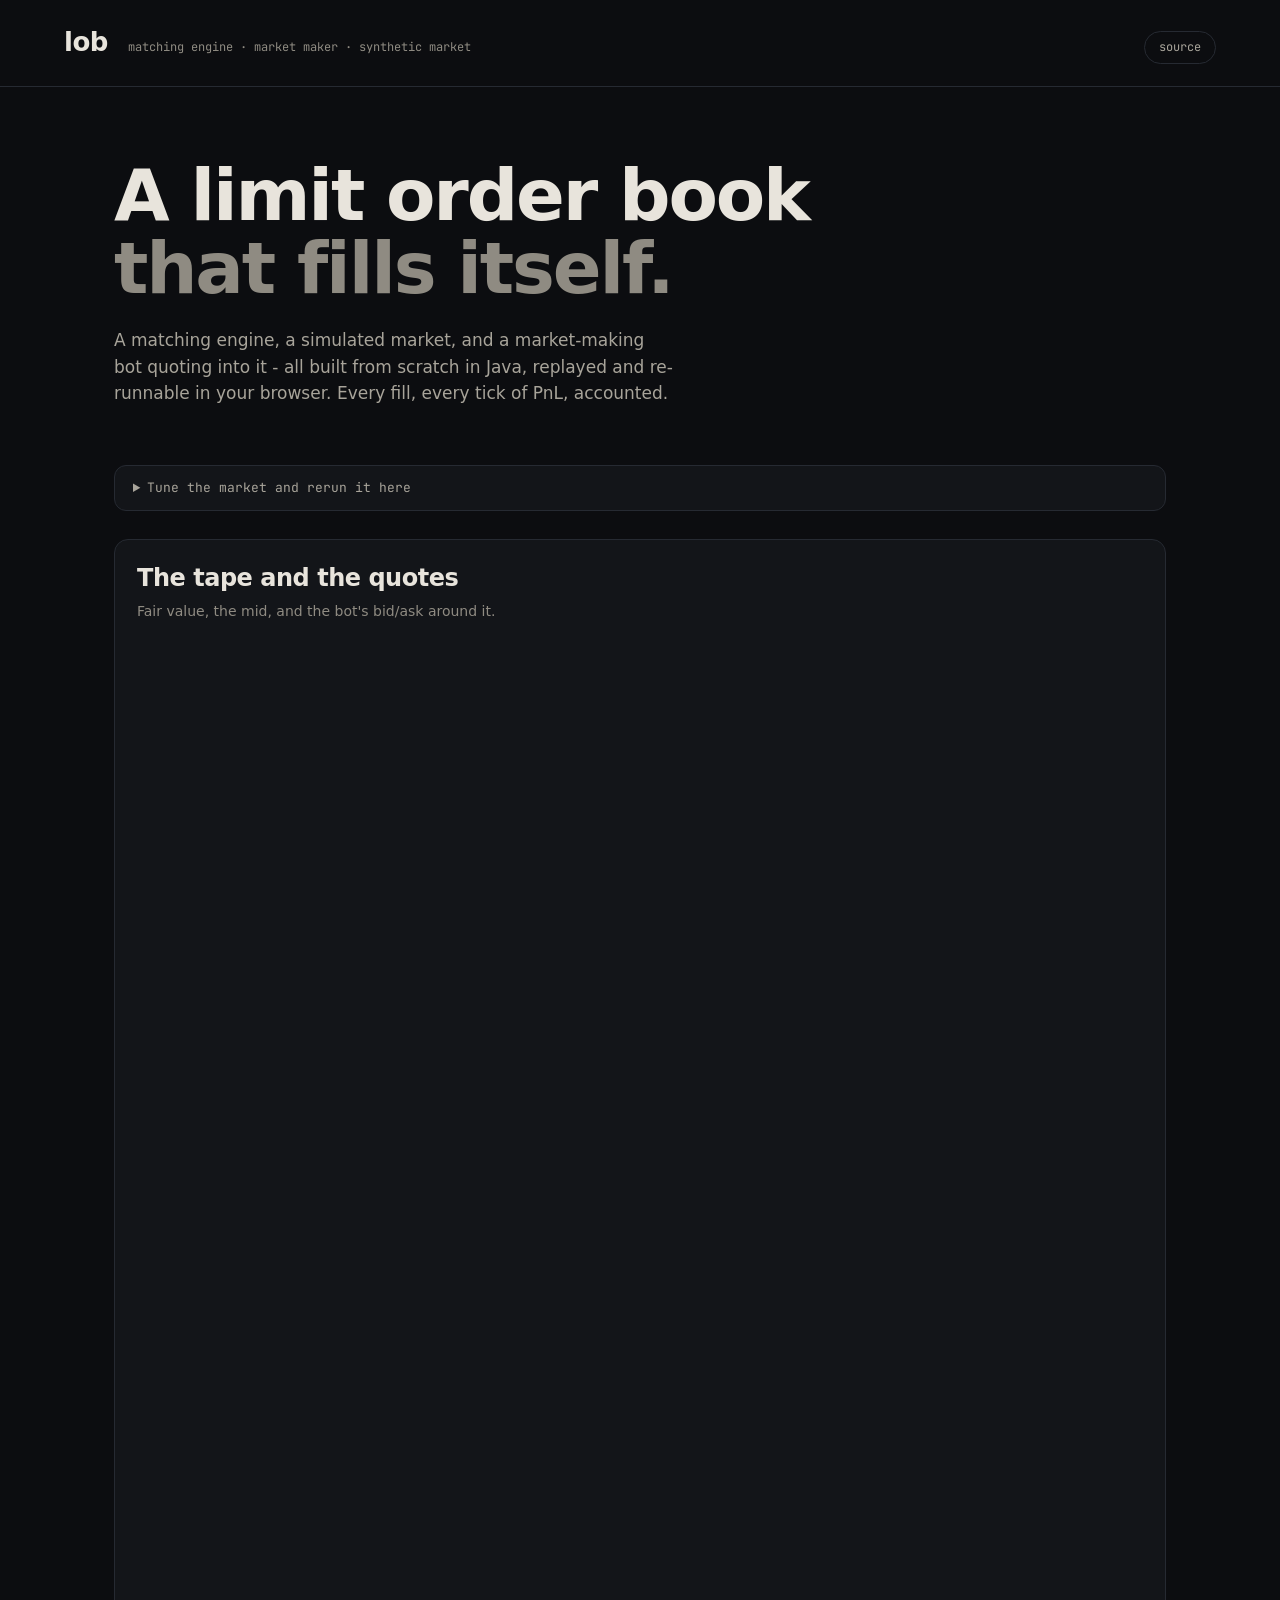
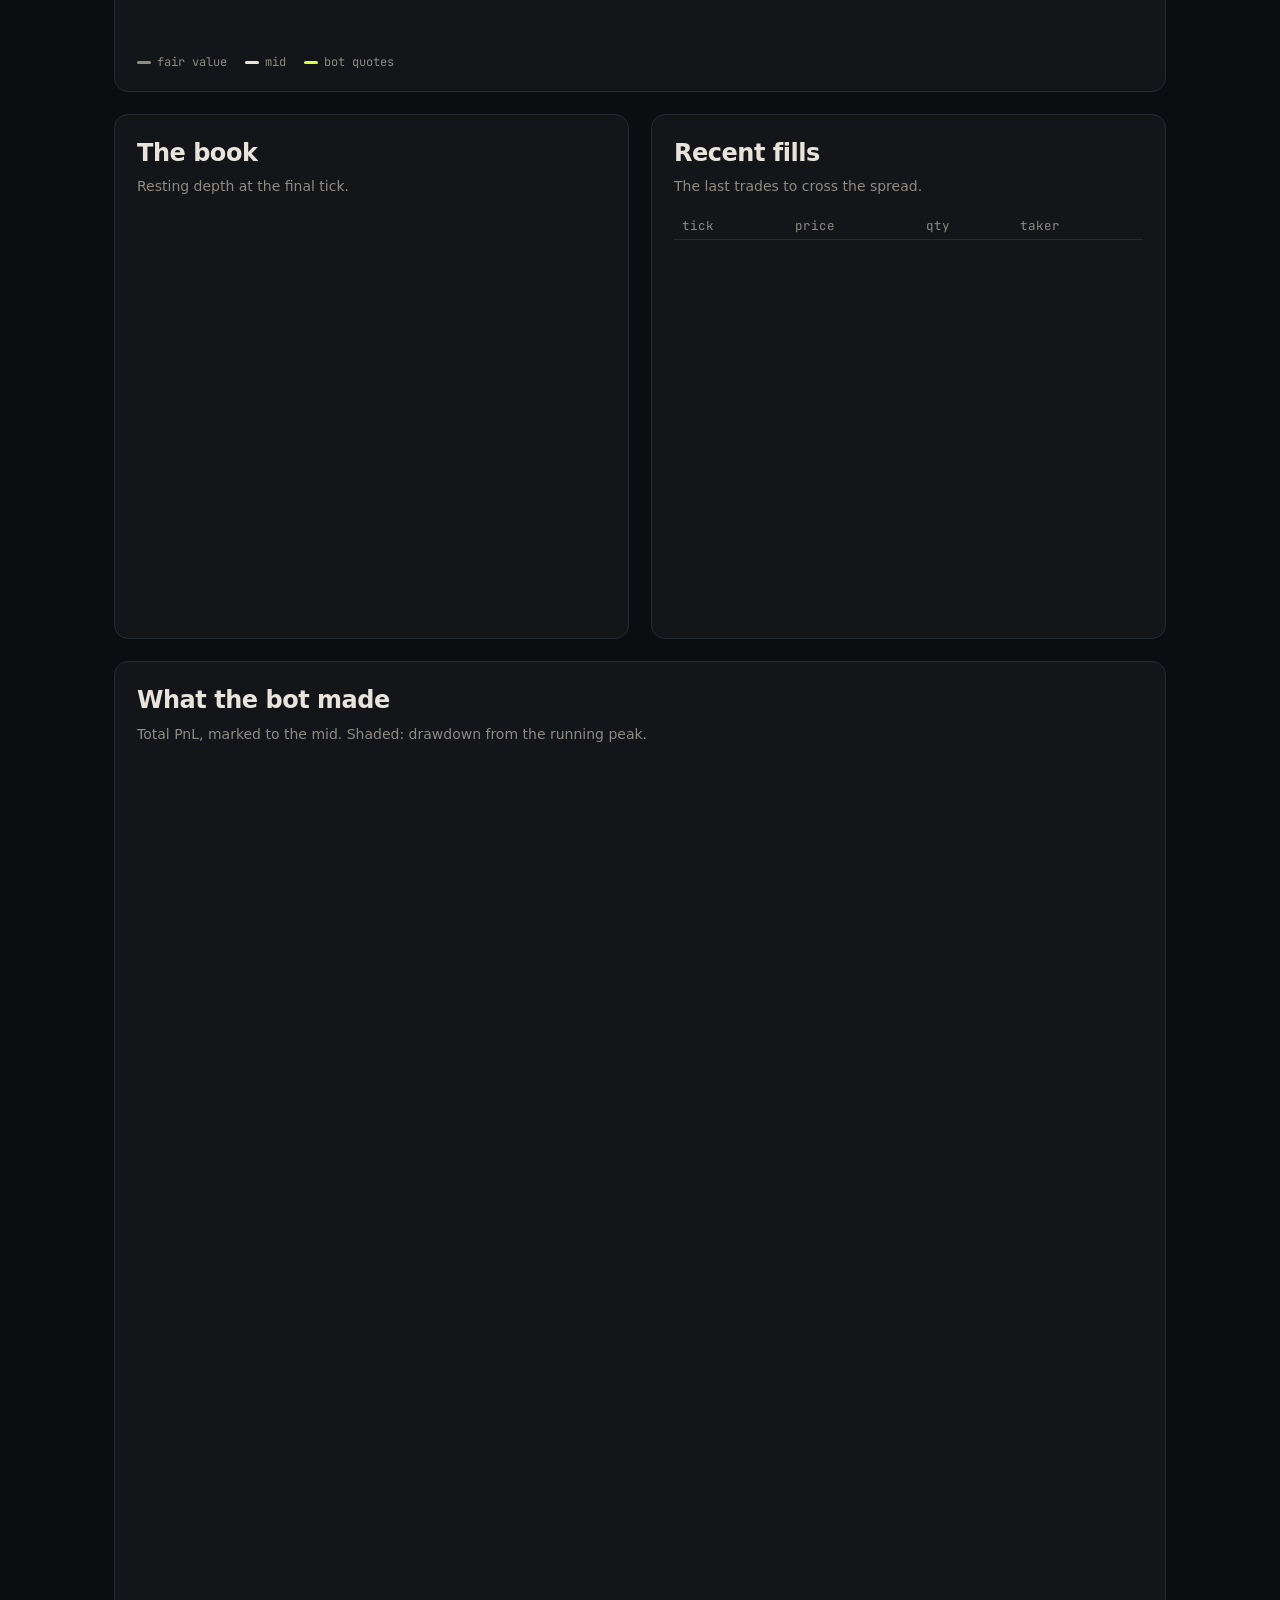
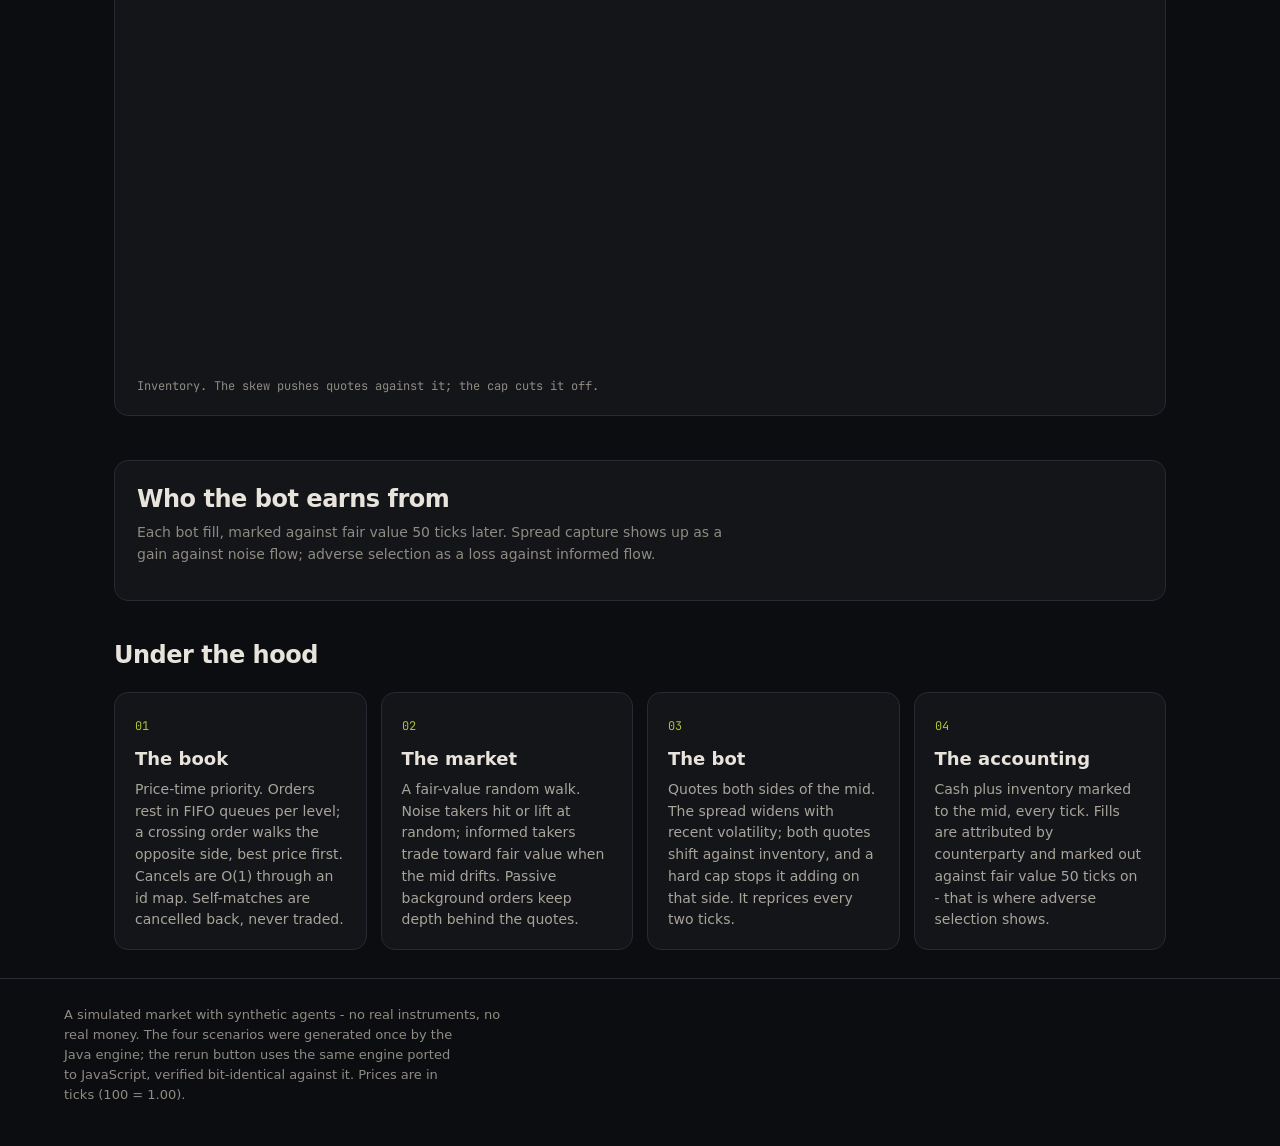
<file: docs/index.html>
<!doctype html>
<html lang="en">
<head>
<meta charset="utf-8">
<meta name="viewport" content="width=device-width, initial-scale=1">
<meta http-equiv="Content-Security-Policy" content="default-src 'self'; script-src 'self'; style-src 'self'; font-src 'self'; connect-src 'self'; img-src 'self'; base-uri 'none'; form-action 'none'; frame-ancestors 'none'">
<title>lob - a limit order book and the bot that quotes it</title>
<meta name="description" content="A limit order book, matching engine and market-making bot built from scratch in Java, replayed live in your browser.">
<link rel="icon" href="data:image/svg+xml,%3Csvg xmlns='http://www.w3.org/2000/svg' viewBox='0 0 32 32'%3E%3Crect x='5' y='12' width='9' height='14' rx='1.5' fill='%236fd3a7'/%3E%3Crect x='18' y='6' width='9' height='14' rx='1.5' fill='%23e07856'/%3E%3C/svg%3E">
<link rel="stylesheet" href="styles.css">
</head>
<body>
<header class="top">
  <span class="wordmark">lob</span>
  <span class="top-stats" id="top-stats">matching engine &middot; market maker &middot; synthetic market</span>
  <a class="source" href="https://github.com/Aditya2375/lob">source</a>
</header>

<main>
  <section class="hero">
    <h1>A limit order book<br><span class="dim">that fills itself.</span></h1>
    <p class="lede">A matching engine, a simulated market, and a market-making bot quoting
    into it - all built from scratch in Java, replayed and re-runnable in your browser.
    Every fill, every tick of PnL, accounted.</p>
  </section>

  <section class="controls">
    <div class="scenarios" id="scenarios" role="group" aria-label="Scenario"></div>
    <details class="tune">
      <summary>Tune the market and rerun it here</summary>
      <div class="sliders">
        <label>volatility <input type="range" id="sl-vol" min="2" max="30" step="1" value="6"><span id="sl-vol-v"></span></label>
        <label>informed share <input type="range" id="sl-inf" min="0" max="0.4" step="0.01" value="0.06"><span id="sl-inf-v"></span></label>
        <label>base half-spread <input type="range" id="sl-spr" min="2" max="30" step="1" value="8"><span id="sl-spr-v"></span></label>
        <label>inventory cap <input type="range" id="sl-inv" min="40" max="400" step="20" value="200"><span id="sl-inv-v"></span></label>
        <button id="rerun" type="button">Run simulation</button>
        <span class="rerun-note" id="rerun-note">Runs the same engine the scenarios were built with, in your tab.</span>
      </div>
    </details>
  </section>

  <section class="panel">
    <div class="panel-head">
      <h2>The tape and the quotes</h2>
      <p class="panel-sub" id="price-sub">Fair value, the mid, and the bot's bid/ask around it.</p>
    </div>
    <canvas id="chart-price" height="300" role="img" aria-label="Line chart of fair value, mid price, and the bot’s bid and ask over the run"></canvas>
    <div class="legend">
      <span><i class="sw sw-fair"></i>fair value</span>
      <span><i class="sw sw-mid"></i>mid</span>
      <span><i class="sw sw-quotes"></i>bot quotes</span>
    </div>
  </section>

  <section class="row">
    <div class="panel half">
      <div class="panel-head">
        <h2>The book</h2>
        <p class="panel-sub">Resting depth at the final tick.</p>
      </div>
      <canvas id="chart-depth" height="260" role="img" aria-label="Depth ladder of resting bids and asks at the final tick"></canvas>
    </div>
    <div class="panel half">
      <div class="panel-head">
        <h2>Recent fills</h2>
        <p class="panel-sub">The last trades to cross the spread.</p>
      </div>
      <table class="tape">
        <thead><tr><th>tick</th><th>price</th><th>qty</th><th>taker</th></tr></thead>
        <tbody id="tape-body"></tbody>
      </table>
    </div>
  </section>

  <section class="panel">
    <div class="panel-head">
      <h2>What the bot made</h2>
      <p class="panel-sub">Total PnL, marked to the mid. Shaded: drawdown from the running peak.</p>
    </div>
    <canvas id="chart-pnl" height="240" role="img" aria-label="Bot profit and loss over the run with drawdown shading"></canvas>
    <canvas id="chart-inv" height="120" role="img" aria-label="Bot inventory over the run with cap rails"></canvas>
    <p class="panel-sub tight">Inventory. The skew pushes quotes against it; the cap cuts it off.</p>
  </section>

  <section class="stats" id="stats"></section>

  <section class="panel">
    <div class="panel-head">
      <h2>Who the bot earns from</h2>
      <p class="panel-sub">Each bot fill, marked against fair value 50 ticks later. Spread capture
      shows up as a gain against noise flow; adverse selection as a loss against informed flow.</p>
    </div>
    <div class="markout" id="markout"></div>
  </section>

  <section class="how">
    <h2>Under the hood</h2>
    <ol class="cards">
      <li><span class="num">01</span><h3>The book</h3><p>Price-time priority. Orders rest in FIFO
      queues per level; a crossing order walks the opposite side, best price first. Cancels are
      O(1) through an id map. Self-matches are cancelled back, never traded.</p></li>
      <li><span class="num">02</span><h3>The market</h3><p>A fair-value random walk. Noise takers
      hit or lift at random; informed takers trade toward fair value when the mid drifts.
      Passive background orders keep depth behind the quotes.</p></li>
      <li><span class="num">03</span><h3>The bot</h3><p>Quotes both sides of the mid. The spread
      widens with recent volatility; both quotes shift against inventory, and a hard cap stops
      it adding on that side. It reprices every two ticks.</p></li>
      <li><span class="num">04</span><h3>The accounting</h3><p>Cash plus inventory marked to the
      mid, every tick. Fills are attributed by counterparty and marked out against fair value
      50 ticks on - that is where adverse selection shows.</p></li>
    </ol>
  </section>
</main>

<footer>
  <p>A simulated market with synthetic agents - no real instruments, no real money. The four
  scenarios were generated once by the Java engine; the rerun button uses the same engine ported
  to JavaScript, verified bit-identical against it. Prices are in ticks (100&nbsp;=&nbsp;1.00).</p>
</footer>

<script type="module" src="app.js"></script>
</body>
</html>
</file>
<file: docs/styles.css>
/* lob - same design language as sift: dark ink, warm paper, editorial type */
@font-face { font-family: 'JetBrains Mono'; src: url('fonts/jetbrains-mono.woff2') format('woff2'); font-weight: 400; font-display: swap; }

:root {
  --ink: #0c0d10;
  --ink-2: #131519;
  --ink-3: #1a1d23;
  --line: #262a32;
  --paper: #e8e4dc;
  --paper-dim: #a8a49a;
  --paper-faint: #8f8b82;
  --accent: #d8ff4a;
  --accent-dim: #a8c23a;
  --bid: #6fd3a7;
  --ask: #e07856;
  --mono: 'JetBrains Mono', ui-monospace, monospace;
  --ease-out: cubic-bezier(0.22, 1, 0.36, 1);
}

* { margin: 0; padding: 0; box-sizing: border-box; }
html { color-scheme: dark; }
p, .lede, .panel-sub { text-wrap: pretty; }
body {
  background: var(--ink);
  color: var(--paper);
  font-family: system-ui, -apple-system, 'Segoe UI', Roboto, 'Helvetica Neue', Arial, sans-serif;
  font-size: 17px;
  line-height: 1.55;
  -webkit-font-smoothing: antialiased;
  min-height: 100vh;
}
::selection { background: var(--accent); color: var(--ink); }
a { color: inherit; }
:focus-visible { outline: 2px solid var(--accent); outline-offset: 3px; border-radius: 4px; }

/* ---- header ---- */
.top {
  display: flex;
  align-items: baseline;
  gap: 20px;
  padding: 22px clamp(20px, 5vw, 64px);
  border-bottom: 1px solid var(--line);
}
.wordmark { font-family: system-ui, -apple-system, 'Segoe UI', Roboto, 'Helvetica Neue', Arial, sans-serif; font-weight: 600; font-size: 26px; letter-spacing: -0.02em; }
.top-stats { font-family: var(--mono); font-size: 12px; color: var(--paper-faint); flex: 1; }
.source {
  font-family: var(--mono); font-size: 12px; color: var(--paper-dim);
  border: 1px solid var(--line); border-radius: 999px; padding: 6px 14px;
  text-decoration: none; transition: border-color 0.2s, color 0.2s;
}
.source:hover { border-color: var(--paper-dim); color: var(--paper); }

/* ---- hero ---- */
main { padding: 0 clamp(20px, 5vw, 64px); max-width: 1180px; margin: 0 auto; }
.hero { padding: clamp(48px, 8vh, 96px) 0 32px; }
h1 {
  font-family: system-ui, -apple-system, 'Segoe UI', Roboto, 'Helvetica Neue', Arial, sans-serif; font-weight: 600;
  font-size: clamp(40px, 6vw, 72px); line-height: 1.02; letter-spacing: -0.03em;
}
h1 .dim { color: var(--paper-faint); }
.lede { margin-top: 22px; max-width: 560px; color: var(--paper-dim); }

/* ---- controls ---- */
.controls { margin: 12px 0 28px; display: flex; flex-direction: column; gap: 14px; }
.scenarios { display: flex; gap: 10px; flex-wrap: wrap; }
.pill {
  font-family: var(--mono); font-size: 13px; color: var(--paper-dim);
  background: var(--ink-2); border: 1px solid var(--line); border-radius: 999px;
  padding: 8px 16px; cursor: pointer; transition: border-color 0.2s, color 0.2s;
}
.pill:hover { border-color: var(--paper-dim); color: var(--paper); }
.pill.active { color: var(--ink); background: var(--accent); border-color: var(--accent); }
.tune {
  border: 1px solid var(--line); border-radius: 12px; background: var(--ink-2);
  padding: 12px 18px;
}
.tune summary {
  cursor: pointer; font-family: var(--mono); font-size: 13px; color: var(--paper-dim);
}
.tune summary:hover { color: var(--paper); }
.sliders { display: grid; grid-template-columns: repeat(auto-fit, minmax(200px, 1fr)); gap: 14px 22px; padding-top: 16px; }
.sliders label { font-family: var(--mono); font-size: 12px; color: var(--paper-faint); display: flex; flex-direction: column; gap: 6px; }
.sliders label span { color: var(--paper-dim); }
.sliders input[type=range] { accent-color: var(--accent); }
#rerun {
  font-family: var(--mono); font-size: 13px; color: var(--ink); background: var(--accent);
  border: none; border-radius: 8px; padding: 10px 18px; cursor: pointer; align-self: end;
  transition: background 0.2s;
}
#rerun:hover { background: var(--accent-dim); }
.rerun-note { font-family: var(--mono); font-size: 12px; color: var(--paper-faint); align-self: end; max-width: 26ch; }

/* ---- panels ---- */
.panel { border: 1px solid var(--line); border-radius: 14px; background: var(--ink-2); padding: 20px 22px; margin-bottom: 22px; }
.panel-head { display: flex; flex-direction: column; gap: 4px; margin-bottom: 14px; }
h2 { font-family: system-ui, -apple-system, 'Segoe UI', Roboto, 'Helvetica Neue', Arial, sans-serif; font-weight: 600; font-size: 24px; letter-spacing: -0.02em; }
.panel-sub { color: var(--paper-faint); font-size: 14px; max-width: 68ch; }
.panel-sub.tight { margin-top: 10px; font-family: var(--mono); font-size: 12px; }
canvas { width: 100%; display: block; }
.row { display: grid; grid-template-columns: 1fr 1fr; gap: 22px; }
@media (max-width: 900px) { .row { grid-template-columns: 1fr; } }
.legend { display: flex; gap: 18px; margin-top: 10px; font-family: var(--mono); font-size: 12px; color: var(--paper-faint); }
.legend .sw { display: inline-block; width: 14px; height: 3px; border-radius: 2px; margin-right: 6px; vertical-align: middle; }
.sw-fair { background: var(--paper-faint); }
.sw-mid { background: var(--paper); }
.sw-quotes { background: var(--accent); }

/* ---- tape ---- */
.panel { overflow-x: auto; }
.tape { width: 100%; border-collapse: collapse; font-family: var(--mono); font-size: 12.5px; }
.tape th { text-align: left; color: var(--paper-faint); font-weight: 400; padding: 4px 8px; border-bottom: 1px solid var(--line); }
.tape td { padding: 4px 8px; color: var(--paper-dim); border-bottom: 1px solid var(--ink-3); }
.tape td.buy { color: var(--bid); }
.tape td.sell { color: var(--ask); }

/* ---- stats ---- */
.stats { display: grid; grid-template-columns: repeat(auto-fit, minmax(160px, 1fr)); gap: 14px; margin-bottom: 22px; }
.stat { border: 1px solid var(--line); border-radius: 12px; background: var(--ink-2); padding: 16px 18px; }
.stat .k { font-family: var(--mono); font-size: 11px; color: var(--paper-faint); text-transform: uppercase; letter-spacing: 0.08em; }
.stat .v { font-family: system-ui, -apple-system, 'Segoe UI', Roboto, 'Helvetica Neue', Arial, sans-serif; font-weight: 600; font-size: 28px; margin-top: 6px; letter-spacing: -0.01em; }
.stat .v.pos { color: var(--bid); }
.stat .v.neg { color: var(--ask); }

/* ---- markout ---- */
.markout { display: grid; grid-template-columns: 1fr 1fr; gap: 18px; }
@media (max-width: 700px) { .markout { grid-template-columns: 1fr; } }
.mo { padding: 4px 2px; }
.mo + .mo { border-top: 1px solid var(--line); padding-top: 16px; }
.mo .who { font-family: var(--mono); font-size: 12px; color: var(--paper-faint); }
.mo .amt { font-family: system-ui, -apple-system, 'Segoe UI', Roboto, 'Helvetica Neue', Arial, sans-serif; font-weight: 600; font-size: 30px; margin: 6px 0 4px; }
.mo .amt.pos { color: var(--bid); }
.mo .amt.neg { color: var(--ask); }
.mo .how { font-size: 13.5px; color: var(--paper-dim); }

/* ---- how ---- */
.how { margin: 36px 0 8px; }
.how h2 { margin-bottom: 18px; }
.cards { list-style: none; display: grid; grid-template-columns: repeat(auto-fit, minmax(230px, 1fr)); gap: 14px; margin-bottom: 28px; }
.cards li { border: 1px solid var(--line); border-radius: 14px; background: var(--ink-2); padding: 18px 20px; }
.cards .num { font-family: var(--mono); font-size: 12px; color: var(--accent-dim); }
.cards h3 { font-family: system-ui, -apple-system, 'Segoe UI', Roboto, 'Helvetica Neue', Arial, sans-serif; font-weight: 600; font-size: 18px; margin: 8px 0 6px; }
.cards p { color: var(--paper-dim); font-size: 14px; }

/* ---- footer ---- */
footer { border-top: 1px solid var(--line); padding: 26px clamp(20px, 5vw, 64px) 40px; }
footer p { color: var(--paper-faint); font-size: 13px; max-width: 440px; }

/* ---- state changes ---- */
.result-enter { animation: rise 0.45s var(--ease-out) both; }
@keyframes rise { from { opacity: 0; transform: translateY(10px); } to { opacity: 1; transform: none; } }

@media (prefers-reduced-motion: reduce) {
  .result-enter { animation: none; }
}

@media (max-width: 560px) {
  .top-stats { display: none; }
}
</file>
